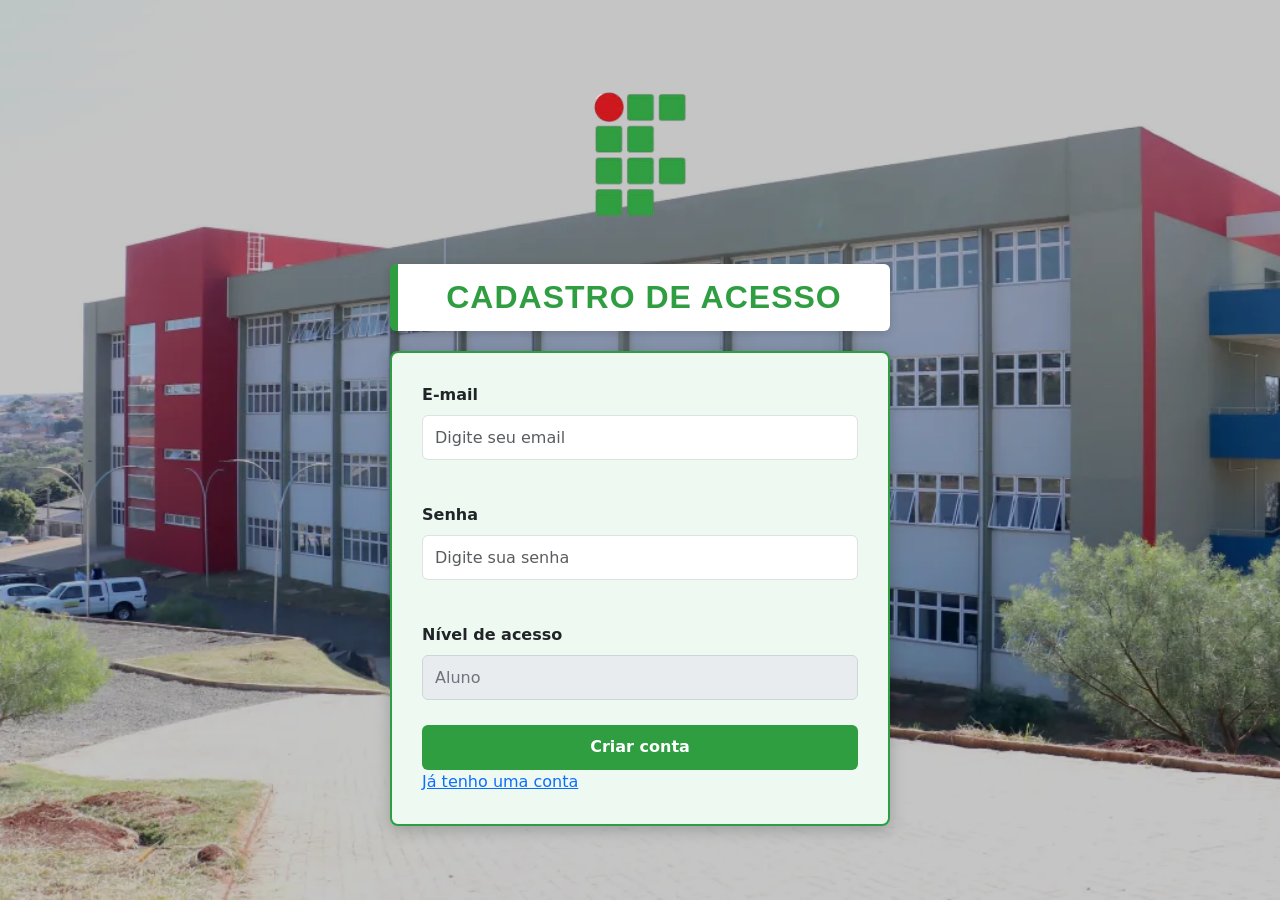
<file: enfermagemProjeto(frontend)/frontend/cadastro.html>
<!DOCTYPE html>
<html lang="pt-BR">

<head>
  <title>Enfermagem Cadastro</title>

  <meta charset="UTF-8">
  <meta name="viewport" content="width=device-width, initial-scale=1.0">
  <link rel="stylesheet" href="/enfermagemProjeto/styles.css">
  <link href="https://cdn.jsdelivr.net/npm/bootstrap@5.3.3/dist/css/bootstrap.min.css" rel="stylesheet">
</head>

<body>

  <div id="centralizarCadastro">

    <img id="imagemLogo" style="width: 160px;" src="/enfermagemProjeto/imagens/logoIFPR.png" alt="IFPR Londrina">



    <h2 id="cadastroDeAcesso">
      CADASTRO DE ACESSO
    </h2>


    <form action="/enfermagemProjeto/arquivosPHP/chamarFuncoes.php?acao=cadastro" method="post"
      style="width: 100%; max-width: 500px;">

      <div id="bordaDosInputs">

        <label class="form-label" for="email">E-mail</label>

        <input type="email" class="form-control" style="margin-bottom:25px; height: 45px;" name="email" id="email"
          placeholder="Digite seu email">
        <p class="erros"></p>

        <label class="form-label" for="senha">Senha</label>

        <input type="password" class="form-control" style="margin-bottom:25px; height: 45px;" name="senha" id="senha"
          placeholder="Digite sua senha">
        <p class="erros"></p>

        <label class="form-label" for="tipo">Nível de acesso</label>
        <input type="text" value="Aluno" name="tipo" readonly class="form-control"
          style="margin-bottom:25px; height:45px; background-color:#e9ecef; color:#6c757d; cursor:not-allowed; border:1px solid #ced4da;">


        <button id="submit-btn" class="btn btn-primary" type="submit">
          Criar conta
        </button>

        <a href="/enfermagemProjeto/frontend/login.html" id="linkRegistroELogin">Já tenho uma conta</a>
      </div>

    </form>

  </div>
  <script src="./js/formValidation.js"></script>

</body>

</html>
</file>
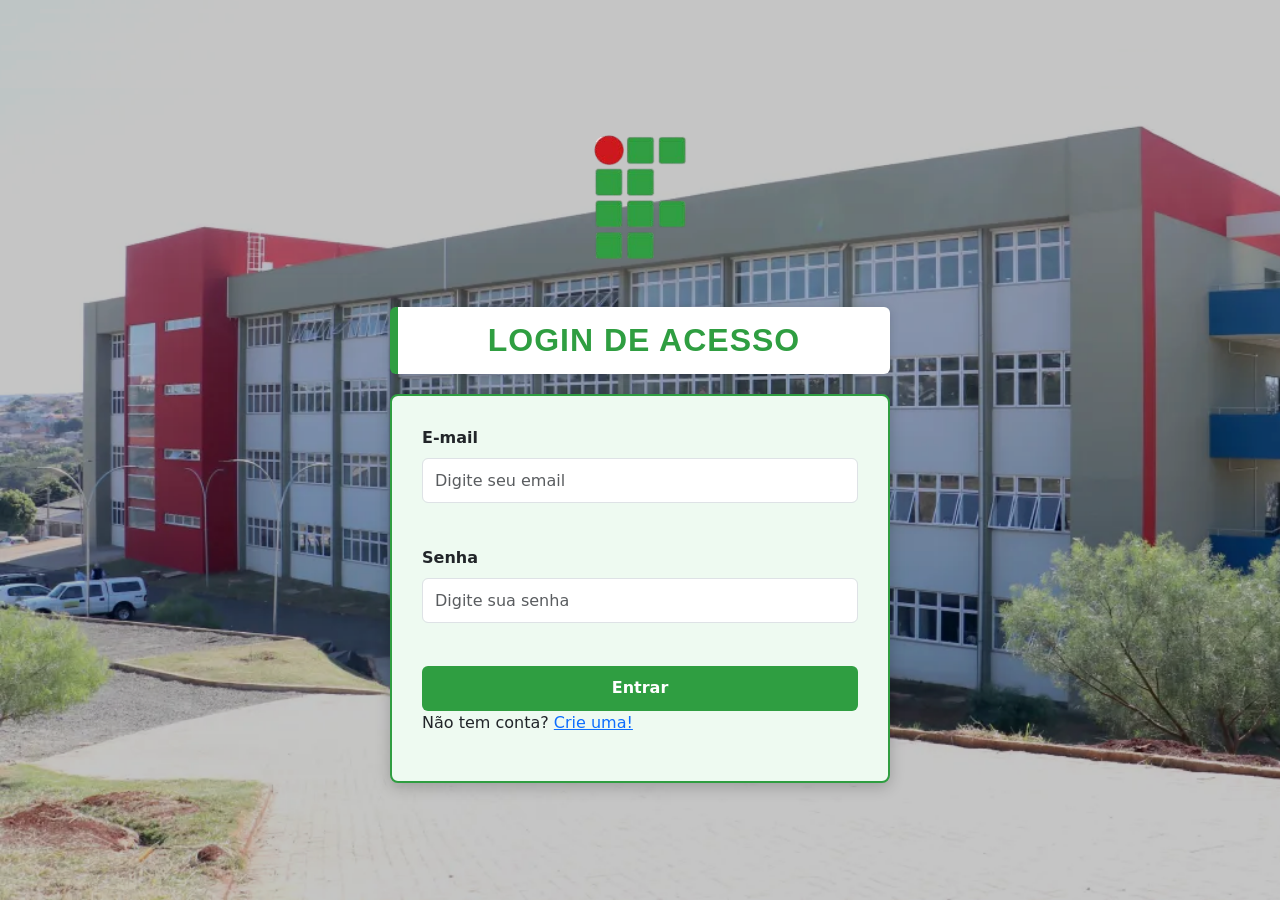
<file: enfermagemProjeto(frontend)/frontend/login.html>
<!DOCTYPE html>
<html lang="pt-BR">

<head>
  <title>Enfermagem</title>

  <meta charset="UTF-8">
  <meta name="viewport" content="width=device-width, initial-scale=1.0">
  <link rel="stylesheet" href="/enfermagemProjeto/styles.css">
  <link href="https://cdn.jsdelivr.net/npm/bootstrap@5.3.3/dist/css/bootstrap.min.css" rel="stylesheet">
</head>

<body>

  <div id="centralizarCadastro">

    <img id="imagemLogo" style="width: 160px;" src="/enfermagemProjeto/imagens/logoIFPR.png" alt="IFPR Londrina">



    <h2 id="cadastroDeAcesso" style=" text-align: center;">
      LOGIN DE ACESSO
    </h2>


    <form action="/enfermagemProjeto/arquivosPHP/chamarFuncoes.php?acao=login" method="post"
      style="width: 100%; max-width: 500px;" id="usuario">

      <div id="bordaDosInputs">

        <label class="form-label" for="email">E-mail</label>

        <input id="email" type="email" class="form-control" style="margin-bottom:25px; height: 45px;" name="email"
          placeholder="Digite seu email">
        <p class="erros"></p>
        <label class="form-label" for="senha">Senha</label>

        <input id="senha" type="password" class="form-control" style="margin-bottom:25px; height: 45px;" name="senha"
          placeholder="Digite sua senha">

        <p class="erros"></p>

        <button id="submit-btn" class="btn btn-primary" type="submit">
          Entrar
        </button>

        <p>Não tem conta? <a href="/enfermagemProjeto/frontend/cadastro.html">Crie uma!</a></p>
      </div>

    </form>

  </div>
  <script src="./js/formValidation.js"></script>
</body>

</html>
</file>
<file: enfermagemProjeto/styles.css>
body {
      background-image: url('imagens/institutoIFPR.png');
      background-size: cover;

      position: relative;
}

#centralizarCadastro {
      display: flex;
      flex-direction: column;
      align-items: center;
      justify-content: center;
      min-height: 100vh;
}

#imagemLogo {
      margin-bottom: 30px !important;

}

#cadastroDeAcesso {
      margin-bottom: 20px;
      font-family: Arial, Helvetica, sans-serif;
      color: #2f9e41;
      font-weight: 700;
      letter-spacing: 1px;
      text-transform: uppercase;
      background-color: #ffffff;
      padding: 14px 40px;
      border-left: 8px solid #2f9e41;
      border-radius: 6px;
      width: 100%;
      text-align: center;
      box-shadow: 0 2px 8px rgba(0, 0, 0, 0.15);
      max-width: 500px;
}

#bordaDosInputs {
      border: 2px solid #2f9e41;
      background-color: #eefaf1;
      border-radius: 8px;
      width: 100%;
      max-width: 500px;
      padding: 30px;
      box-shadow: 0 4px 15px rgba(0, 0, 0, 0.2);

}

.form-label {
      font-weight: bold;
}

#submit-btn{
      width: 100%;
      height: 45px;
      background-color: #2f9e41 ;
      border: none;
      font-weight: 600;
      transition: 300ms;
}

#submit-btn:hover{
      background-color: white;
      color: #2f9e41;
      border: solid 1px #2f9e41;
}

.erros{
      color: red;
      margin-top: -18px;
      padding-bottom: 20px;
      font-size: 13px;
}
</file>
